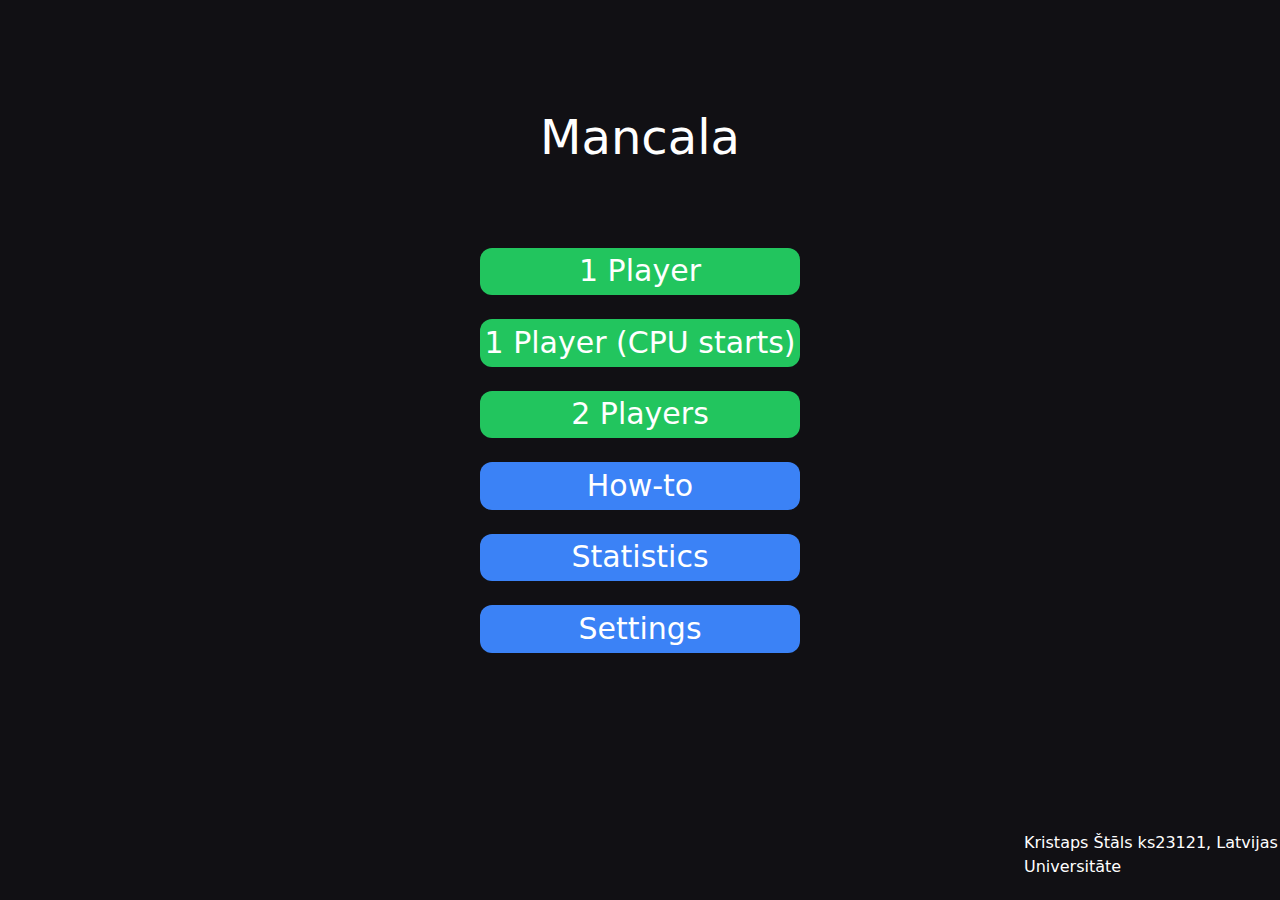
<file: index.html>
<!doctype html><html lang=""><head><meta charset="utf-8"><meta http-equiv="X-UA-Compatible" content="IE=edge"><meta name="viewport" content="width=device-width,initial-scale=1,maximum-scale=1,user-scalable=0"><link rel="icon" href="/favicon.png"><title>mancala-game</title><script defer="defer" src="/js/chunk-vendors.8f1b0afb.js"></script><script defer="defer" src="/js/app.62c00453.js"></script><link href="/css/app.26578be1.css" rel="stylesheet"></head><body><noscript><strong>We're sorry but mancala-game doesn't work properly without JavaScript enabled. Please enable it to continue.</strong></noscript><div id="app"></div></body></html>
</file>
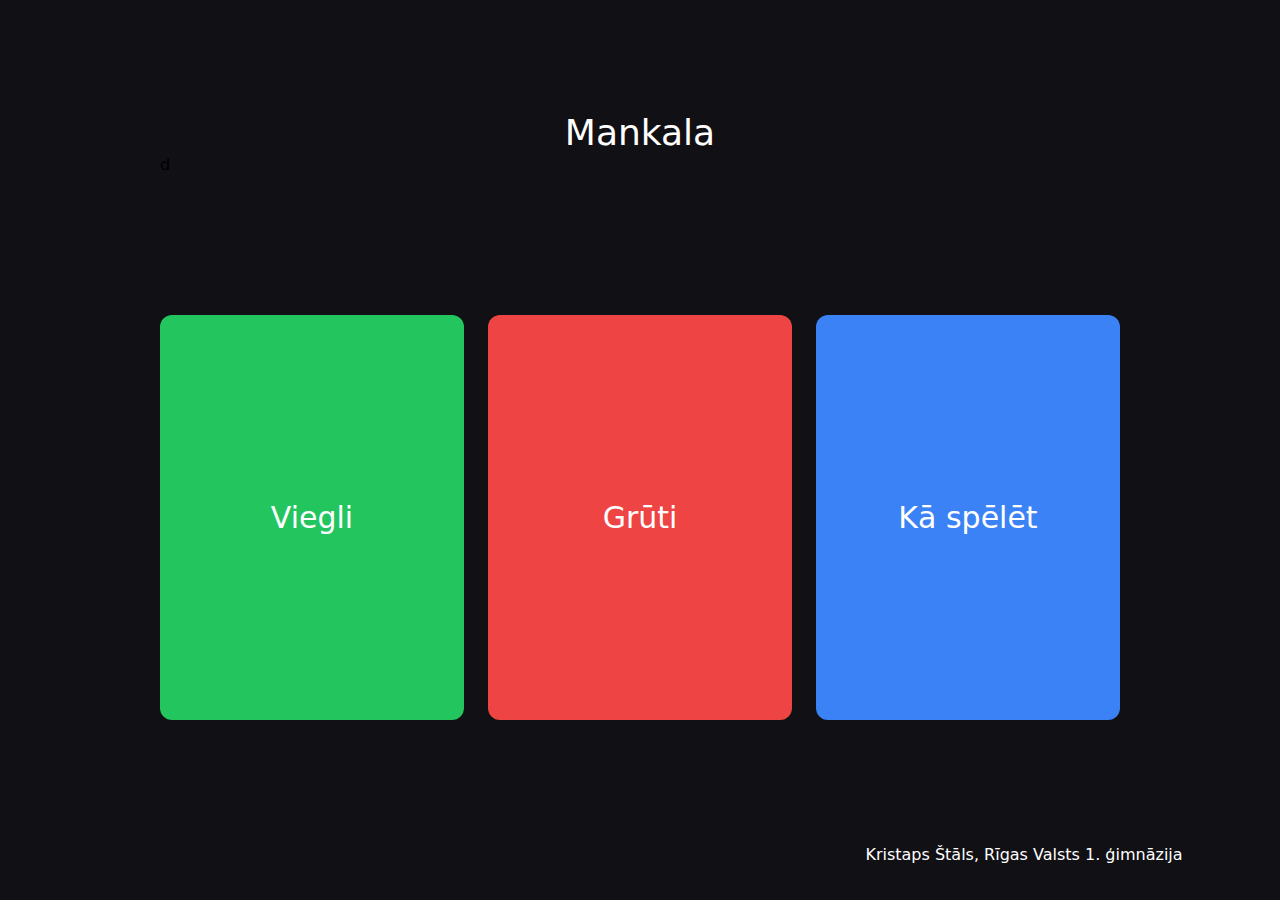
<file: vakars/index.html>
<!doctype html><html lang=""><head><meta charset="utf-8"><meta http-equiv="X-UA-Compatible" content="IE=edge"><meta name="viewport" content="width=device-width,initial-scale=1"><link rel="icon" href="/favicon.png"><title>mancala-game</title><script defer="defer" src="/js/chunk-vendors.c4b66e55.js"></script><script defer="defer" src="/js/app.85d4936a.js"></script><link href="/css/app.cf5b5dda.css" rel="stylesheet"></head><body><noscript><strong>We're sorry but mancala-game doesn't work properly without JavaScript enabled. Please enable it to continue.</strong></noscript><div id="app"></div></body></html>
</file>
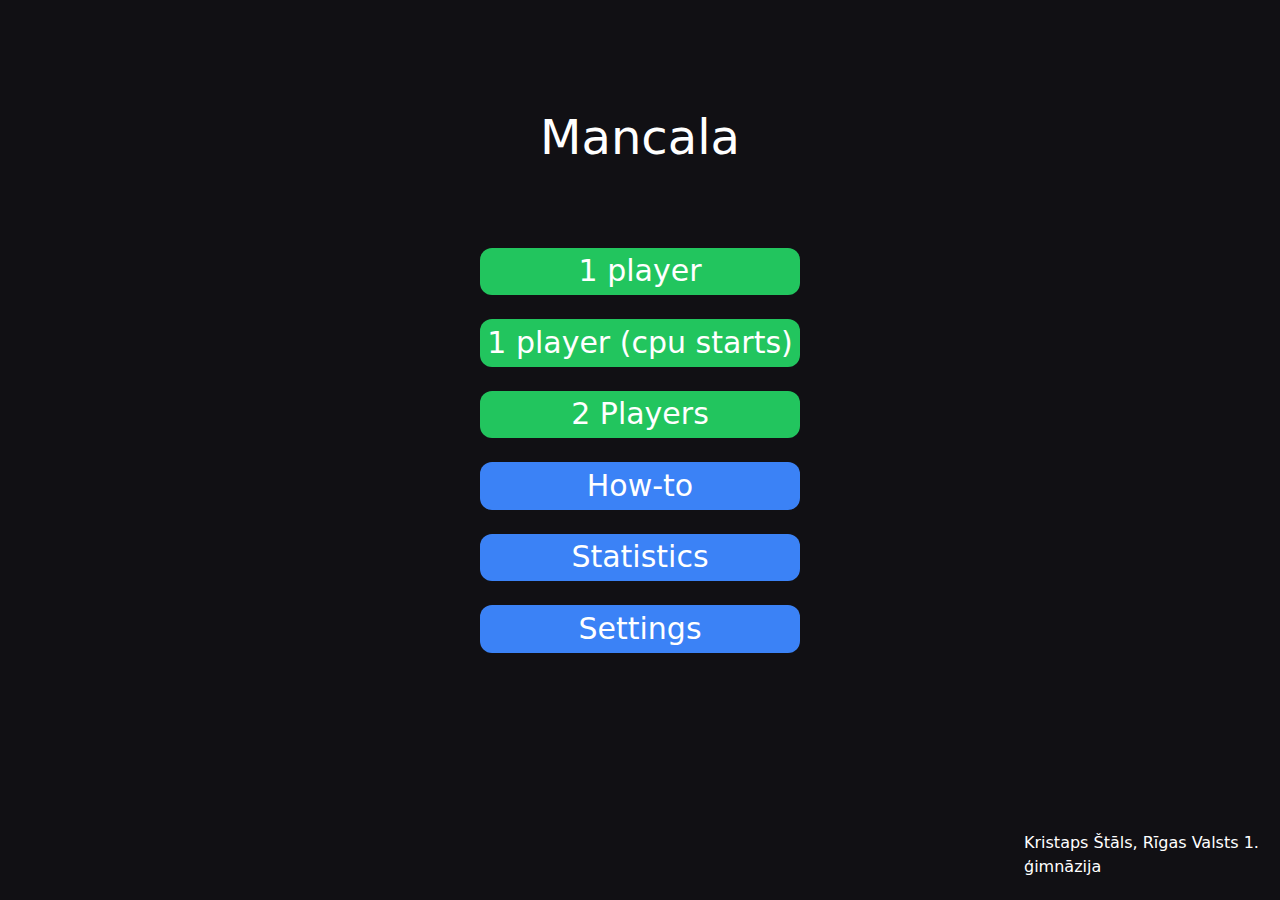
<file: wait.html>
<!doctype html><html lang=""><head><meta charset="utf-8"><meta http-equiv="X-UA-Compatible" content="IE=edge"><meta name="viewport" content="width=device-width,initial-scale=1"><link rel="icon" href="/favicon.ico"><title>mancala-game</title><script defer="defer" src="/js/chunk-vendors.929b7a42.js"></script><script defer="defer" src="/js/app.7d4ada41.js"></script><link href="/css/app.8dd0d8bf.css" rel="stylesheet"></head><body><noscript><strong>We're sorry but mancala-game doesn't work properly without JavaScript enabled. Please enable it to continue.</strong></noscript><div id="app"></div></body></html>
</file>
<file: css/app.26578be1.css>
/*
! tailwindcss v3.2.6 | MIT License | https://tailwindcss.com
*/*,:after,:before{box-sizing:border-box;border-width:0;border-style:solid;border-color:#e5e7eb}:after,:before{--tw-content:""}html{line-height:1.5;-webkit-text-size-adjust:100%;-moz-tab-size:4;-o-tab-size:4;tab-size:4;font-family:ui-sans-serif,system-ui,-apple-system,BlinkMacSystemFont,Segoe UI,Roboto,Helvetica Neue,Arial,Noto Sans,sans-serif,Apple Color Emoji,Segoe UI Emoji,Segoe UI Symbol,Noto Color Emoji;font-feature-settings:normal}body{margin:0;line-height:inherit}hr{height:0;color:inherit;border-top-width:1px}abbr:where([title]){-webkit-text-decoration:underline dotted;text-decoration:underline dotted}h1,h2,h3,h4,h5,h6{font-size:inherit;font-weight:inherit}a{color:inherit;text-decoration:inherit}b,strong{font-weight:bolder}code,kbd,pre,samp{font-family:ui-monospace,SFMono-Regular,Menlo,Monaco,Consolas,Liberation Mono,Courier New,monospace;font-size:1em}small{font-size:80%}sub,sup{font-size:75%;line-height:0;position:relative;vertical-align:baseline}sub{bottom:-.25em}sup{top:-.5em}table{text-indent:0;border-color:inherit;border-collapse:collapse}button,input,optgroup,select,textarea{font-family:inherit;font-size:100%;font-weight:inherit;line-height:inherit;color:inherit;margin:0;padding:0}button,select{text-transform:none}[type=button],[type=reset],[type=submit],button{-webkit-appearance:button;background-color:transparent;background-image:none}:-moz-focusring{outline:auto}:-moz-ui-invalid{box-shadow:none}progress{vertical-align:baseline}::-webkit-inner-spin-button,::-webkit-outer-spin-button{height:auto}[type=search]{-webkit-appearance:textfield;outline-offset:-2px}::-webkit-search-decoration{-webkit-appearance:none}::-webkit-file-upload-button{-webkit-appearance:button;font:inherit}summary{display:list-item}blockquote,dd,dl,figure,h1,h2,h3,h4,h5,h6,hr,p,pre{margin:0}fieldset{margin:0}fieldset,legend{padding:0}menu,ol,ul{list-style:none;margin:0;padding:0}textarea{resize:vertical}input::-moz-placeholder,textarea::-moz-placeholder{opacity:1;color:#9ca3af}input::placeholder,textarea::placeholder{opacity:1;color:#9ca3af}[role=button],button{cursor:pointer}:disabled{cursor:default}audio,canvas,embed,iframe,img,object,svg,video{display:block;vertical-align:middle}img,video{max-width:100%;height:auto}[hidden]{display:none}*,:after,:before{--tw-border-spacing-x:0;--tw-border-spacing-y:0;--tw-translate-x:0;--tw-translate-y:0;--tw-rotate:0;--tw-skew-x:0;--tw-skew-y:0;--tw-scale-x:1;--tw-scale-y:1;--tw-pan-x: ;--tw-pan-y: ;--tw-pinch-zoom: ;--tw-scroll-snap-strictness:proximity;--tw-ordinal: ;--tw-slashed-zero: ;--tw-numeric-figure: ;--tw-numeric-spacing: ;--tw-numeric-fraction: ;--tw-ring-inset: ;--tw-ring-offset-width:0px;--tw-ring-offset-color:#fff;--tw-ring-color:rgba(59,130,246,.5);--tw-ring-offset-shadow:0 0 #0000;--tw-ring-shadow:0 0 #0000;--tw-shadow:0 0 #0000;--tw-shadow-colored:0 0 #0000;--tw-blur: ;--tw-brightness: ;--tw-contrast: ;--tw-grayscale: ;--tw-hue-rotate: ;--tw-invert: ;--tw-saturate: ;--tw-sepia: ;--tw-drop-shadow: ;--tw-backdrop-blur: ;--tw-backdrop-brightness: ;--tw-backdrop-contrast: ;--tw-backdrop-grayscale: ;--tw-backdrop-hue-rotate: ;--tw-backdrop-invert: ;--tw-backdrop-opacity: ;--tw-backdrop-saturate: ;--tw-backdrop-sepia: }::backdrop{--tw-border-spacing-x:0;--tw-border-spacing-y:0;--tw-translate-x:0;--tw-translate-y:0;--tw-rotate:0;--tw-skew-x:0;--tw-skew-y:0;--tw-scale-x:1;--tw-scale-y:1;--tw-pan-x: ;--tw-pan-y: ;--tw-pinch-zoom: ;--tw-scroll-snap-strictness:proximity;--tw-ordinal: ;--tw-slashed-zero: ;--tw-numeric-figure: ;--tw-numeric-spacing: ;--tw-numeric-fraction: ;--tw-ring-inset: ;--tw-ring-offset-width:0px;--tw-ring-offset-color:#fff;--tw-ring-color:rgba(59,130,246,.5);--tw-ring-offset-shadow:0 0 #0000;--tw-ring-shadow:0 0 #0000;--tw-shadow:0 0 #0000;--tw-shadow-colored:0 0 #0000;--tw-blur: ;--tw-brightness: ;--tw-contrast: ;--tw-grayscale: ;--tw-hue-rotate: ;--tw-invert: ;--tw-saturate: ;--tw-sepia: ;--tw-drop-shadow: ;--tw-backdrop-blur: ;--tw-backdrop-brightness: ;--tw-backdrop-contrast: ;--tw-backdrop-grayscale: ;--tw-backdrop-hue-rotate: ;--tw-backdrop-invert: ;--tw-backdrop-opacity: ;--tw-backdrop-saturate: ;--tw-backdrop-sepia: }.absolute{position:absolute}.relative{position:relative}.left-1\/2{left:50%}.left-16{left:4rem}.top-1\/2{top:50%}.top-1\/3{top:33.333333%}.z-10{z-index:10}.float-left{float:left}.m-auto{margin:auto}.mx-auto{margin-left:auto;margin-right:auto}.mt-6{margin-top:1.5rem}.mt-auto{margin-top:auto}.flex{display:flex}.grid{display:grid}.h-1\/2{height:50%}.h-1\/4{height:25%}.h-3\/4{height:75%}.h-32{height:8rem}.h-full{height:100%}.h-screen{height:100vh}.w-1\/2{width:50%}.w-1\/4{width:25%}.w-1\/6{width:16.666667%}.w-3\/4{width:75%}.w-32{width:8rem}.w-4\/6{width:66.666667%}.w-full{width:100%}.w-screen{width:100vw}.transform{transform:translate(var(--tw-translate-x),var(--tw-translate-y)) rotate(var(--tw-rotate)) skewX(var(--tw-skew-x)) skewY(var(--tw-skew-y)) scaleX(var(--tw-scale-x)) scaleY(var(--tw-scale-y))}.select-none{-webkit-user-select:none;-moz-user-select:none;user-select:none}.grid-cols-6{grid-template-columns:repeat(6,minmax(0,1fr))}.gap-5{gap:1.25rem}.overflow-auto{overflow:auto}.overflow-hidden{overflow:hidden}.rounded{border-radius:.25rem}.rounded-3xl{border-radius:1.5rem}.rounded-md{border-radius:.375rem}.rounded-xl{border-radius:.75rem}.border{border-width:1px}.border-2{border-width:2px}.border-b-2{border-bottom-width:2px}.border-black{--tw-border-opacity:1;border-color:rgb(0 0 0/var(--tw-border-opacity))}.bg-blue-500{--tw-bg-opacity:1;background-color:rgb(59 130 246/var(--tw-bg-opacity))}.bg-red-500{--tw-bg-opacity:1;background-color:rgb(239 68 68/var(--tw-bg-opacity))}.bg-white{--tw-bg-opacity:1;background-color:rgb(255 255 255/var(--tw-bg-opacity))}.p-5{padding:1.25rem}.py-20{padding-top:5rem;padding-bottom:5rem}.text-center{text-align:center}.text-2xl{font-size:1.5rem;line-height:2rem}.text-3xl{font-size:1.875rem;line-height:2.25rem}.text-4xl{font-size:2.25rem;line-height:2.5rem}.text-5xl{font-size:3rem;line-height:1}.text-6xl{font-size:3.75rem;line-height:1}.text-9xl{font-size:8rem;line-height:1}.text-lg{font-size:1.125rem}.text-lg,.text-xl{line-height:1.75rem}.text-xl{font-size:1.25rem}.font-bold{font-weight:700}.text-black{--tw-text-opacity:1;color:rgb(0 0 0/var(--tw-text-opacity))}.text-blue-500{--tw-text-opacity:1;color:rgb(59 130 246/var(--tw-text-opacity))}.text-red-500{--tw-text-opacity:1;color:rgb(239 68 68/var(--tw-text-opacity))}.text-white{--tw-text-opacity:1;color:rgb(255 255 255/var(--tw-text-opacity))}.transition-all{transition-property:all;transition-timing-function:cubic-bezier(.4,0,.2,1);transition-duration:.15s}.duration-1000{transition-duration:1s}.fromup{animation:up_to_middle 1.5s cubic-bezier(.23,.46,.2,1)}@keyframes up_to_middle{0%{transform:translateY(-125%)}to{transform:translateY(0)}}.fromup100{animation:fromup100 1.5s cubic-bezier(.23,.46,.2,1)}@keyframes fromup100{0%{transform:translateY(-100%)}to{transform:translateY(0)}}.fromup500{animation:fromup500 1.5s cubic-bezier(.23,.46,.2,1)}@keyframes fromup500{0%{transform:translateY(-500%)}to{transform:translateY(0)}}.todown{animation:middle_to_down .75s cubic-bezier(.23,.46,.2,1);animation-fill-mode:forwards}@keyframes middle_to_down{0%{transform:translateY(0)}to{transform:translateY(150%)}}.todownfast{animation:todownfast .75s cubic-bezier(.23,.46,.2,1);animation-fill-mode:forwards}@keyframes todownfast{0%{transform:translateY(0)}to{transform:translateY(1125%)}}.todown100{animation:todown100 .75s cubic-bezier(.23,.46,.2,1);animation-fill-mode:forwards}@keyframes todown100{0%{transform:translateY(0)}to{transform:translateY(100%)}}.fromleft{animation:fromleft 1.25s cubic-bezier(.23,.46,.2,1)}@keyframes fromleft{0%{transform:translateX(-110%)}to{transform:translateX(0)}}.toright{animation:toright .75s cubic-bezier(.23,.46,.2,1);animation-fill-mode:forwards}@keyframes toright{0%{transform:translateX(0)}to{transform:translateX(110%)}}ol li{list-style-type:decimal}ol li,ul li{display:list-item;list-style-position:inside}ul li{list-style-type:square}.gameAnimLeft{animation:gameAnimLeft 1s cubic-bezier(.23,.46,.2,1)}@keyframes gameAnimLeft{0%{transform:translateX(-250%)}to{transform:translateX(0)}}.gameAnimUp{animation:gameAnimUp 1s cubic-bezier(.23,.46,.2,1) .33s;animation-fill-mode:backwards}@keyframes gameAnimUp{0%{transform:translateY(-250%)}to{transform:translateX(0)}}.gameAnimRight{animation:gameAnimRight 1s cubic-bezier(.23,.46,.2,1)}@keyframes gameAnimRight{0%{transform:translateX(250%)}to{transform:translateX(0)}}.gameAnimDown{animation:gameAnimDown 1s cubic-bezier(.23,.46,.2,1) .33s;animation-fill-mode:backwards}@keyframes gameAnimDown{0%{transform:translateY(250%)}to{transform:translateX(0)}}.gameAnimNameUp{animation:gameAnimNameUp 1s cubic-bezier(.23,.46,.2,1) .66s;animation-fill-mode:backwards}@keyframes gameAnimNameUp{0%{transform:translateY(-100%)}to{transform:translateX(0)}}.gameAnimNameDown{animation:gameAnimNameDown 1s cubic-bezier(.23,.46,.2,1) .66s;animation-fill-mode:backwards}@keyframes gameAnimNameDown{0%{transform:translateY(100%)}to{transform:translateX(0)}}.gameAnimCloseButton{animation:gameAnimCloseButton 1s cubic-bezier(.23,.46,.2,1) 1s;animation-fill-mode:backwards}@keyframes gameAnimCloseButton{0%{transform:translateY(-100%)}to{transform:translateX(0)}}html{--main-bg-color:#111014;background-color:var(--main-bg-color);margin:0;height:100%;overflow:hidden}.defaulttext{font-family:Times New Roman,Times,serif}.defaultbutton{border-radius:.25rem;padding-left:.5rem;padding-right:.5rem;border-width:1px;border-color:#767676;background-color:#efefef}.defaultbutton:hover{border-color:#4f4f4f;background-color:#e5e5e5}.anchor-center{transform:translate(-50%,-50%)}.btn-green{border-radius:.75rem;--tw-bg-opacity:1;background-color:rgb(34 197 94/var(--tw-bg-opacity));--tw-text-opacity:1;color:rgb(255 255 255/var(--tw-text-opacity))}.btn-green:hover{--tw-bg-opacity:1;background-color:rgb(21 128 61/var(--tw-bg-opacity))}.btn-blue{border-radius:.75rem;--tw-bg-opacity:1;background-color:rgb(59 130 246/var(--tw-bg-opacity));--tw-text-opacity:1;color:rgb(255 255 255/var(--tw-text-opacity))}.btn-blue:hover{--tw-bg-opacity:1;background-color:rgb(29 78 216/var(--tw-bg-opacity))}.btn-red{border-radius:.75rem;--tw-bg-opacity:1;background-color:rgb(239 68 68/var(--tw-bg-opacity));--tw-text-opacity:1;color:rgb(255 255 255/var(--tw-text-opacity))}.btn-red:hover{--tw-bg-opacity:1;background-color:rgb(185 28 28/var(--tw-bg-opacity))}.main-menu-button{font-size:1.875rem;line-height:2.25rem;transition-property:color,background-color,border-color,outline-color,text-decoration-color,fill,stroke,opacity,box-shadow,transform,filter,-webkit-backdrop-filter;transition-property:color,background-color,border-color,outline-color,text-decoration-color,fill,stroke,opacity,box-shadow,transform,filter,backdrop-filter;transition-property:color,background-color,border-color,outline-color,text-decoration-color,fill,stroke,opacity,box-shadow,transform,filter,backdrop-filter,-webkit-backdrop-filter;transition-timing-function:cubic-bezier(.4,0,.2,1);transition-duration:.15s}.player1pocketbg{--tw-bg-opacity:1;background-color:rgb(29 78 216/var(--tw-bg-opacity))}.player2pocketbg{--tw-bg-opacity:1;background-color:rgb(185 28 28/var(--tw-bg-opacity))}.player1popup{--tw-text-opacity:1;color:rgb(147 197 253/var(--tw-text-opacity))}.player2popup{--tw-text-opacity:1;color:rgb(252 165 165/var(--tw-text-opacity))}.enlarge{transform:scale(1);transition:all .2s cubic-bezier(.23,.46,.2,1)}.enlarge:hover{transform:scale(1.5)}.popupAnim{animation:popupAnim 1s cubic-bezier(.17,.67,.1,1);animation-fill-mode:both}@keyframes popupAnim{0%{transform:translateY(-60%)}60%{transform:translateY(0)}70%{transform:translateY(0)}to{transform:translateY(100%)}}.highlightPocket{border-width:2px;--tw-border-opacity:1;border-color:rgb(0 0 0/var(--tw-border-opacity));transform:scale(1.1);transition:all .2s cubic-bezier(.23,.46,.2,1)}.bumpAnim{animation:bump .1s cubic-bezier(.23,.46,.2,1)}@keyframes bump{0%{transform:scale(1)}20%{transform:scale(1.05)}to{transform:scale(1)}}input::-webkit-inner-spin-button,input::-webkit-outer-spin-button{-webkit-appearance:none;margin:0}#main-menu-main{height:75%;top:12.5%}#main-menu-grid,#main-menu-main{position:absolute;width:50%;left:25%}#main-menu-grid{display:grid;height:60%;top:20%}#author-name{height:10%;width:20%;top:90%;left:80%}@media (max-width:1000px) or (max-height:800px){#main-menu-main{width:90%;left:5%}#main-menu-grid{left:0;display:flex;width:100%;justify-content:space-between}#main-menu-grid :first-child{margin-top:1.5rem}.main-menu-button{font-size:.875rem;line-height:1.25rem;flex-basis:15%}#author-name{top:77.5%;width:25%;left:70%}#howto-title{font-size:1.5rem;line-height:2rem}#howto-main-text{padding-top:.5rem;padding-bottom:.5rem;font-size:.75rem;line-height:1rem}.exit-button{height:50%;width:75%;border-radius:.125rem;font-size:.875rem;line-height:1.25rem}#settings-title{font-size:1.5rem;line-height:2rem}#settings-form{padding-top:2.5rem;padding-bottom:2.5rem;font-size:.875rem;line-height:1.25rem}#statistics-title{font-size:1.5rem;line-height:2rem}#statistics-main{padding-top:.5rem;padding-bottom:.5rem;font-size:.75rem;line-height:1rem}#pocket-container{border-radius:.5rem}.mobile-text-5xl{font-size:3rem;line-height:1}.mobile-text-lg{font-size:1.125rem;line-height:1.75rem}.mobile-text-xs{font-size:.75rem;line-height:1rem}.pocket-holder{gap:.25rem;padding:.25rem}}#portraitWarning{display:none;background-color:var(--main-bg-color)}@media screen and (orientation:portrait){#portraitWarning{display:block}}
</file>
<file: css/app.cf5b5dda.css>
/*
! tailwindcss v3.2.6 | MIT License | https://tailwindcss.com
*/*,:after,:before{box-sizing:border-box;border-width:0;border-style:solid;border-color:#e5e7eb}:after,:before{--tw-content:""}html{line-height:1.5;-webkit-text-size-adjust:100%;-moz-tab-size:4;-o-tab-size:4;tab-size:4;font-family:ui-sans-serif,system-ui,-apple-system,BlinkMacSystemFont,Segoe UI,Roboto,Helvetica Neue,Arial,Noto Sans,sans-serif,Apple Color Emoji,Segoe UI Emoji,Segoe UI Symbol,Noto Color Emoji;font-feature-settings:normal}body{margin:0;line-height:inherit}hr{height:0;color:inherit;border-top-width:1px}abbr:where([title]){-webkit-text-decoration:underline dotted;text-decoration:underline dotted}h1,h2,h3,h4,h5,h6{font-size:inherit;font-weight:inherit}a{color:inherit;text-decoration:inherit}b,strong{font-weight:bolder}code,kbd,pre,samp{font-family:ui-monospace,SFMono-Regular,Menlo,Monaco,Consolas,Liberation Mono,Courier New,monospace;font-size:1em}small{font-size:80%}sub,sup{font-size:75%;line-height:0;position:relative;vertical-align:baseline}sub{bottom:-.25em}sup{top:-.5em}table{text-indent:0;border-color:inherit;border-collapse:collapse}button,input,optgroup,select,textarea{font-family:inherit;font-size:100%;font-weight:inherit;line-height:inherit;color:inherit;margin:0;padding:0}button,select{text-transform:none}[type=button],[type=reset],[type=submit],button{-webkit-appearance:button;background-color:transparent;background-image:none}:-moz-focusring{outline:auto}:-moz-ui-invalid{box-shadow:none}progress{vertical-align:baseline}::-webkit-inner-spin-button,::-webkit-outer-spin-button{height:auto}[type=search]{-webkit-appearance:textfield;outline-offset:-2px}::-webkit-search-decoration{-webkit-appearance:none}::-webkit-file-upload-button{-webkit-appearance:button;font:inherit}summary{display:list-item}blockquote,dd,dl,figure,h1,h2,h3,h4,h5,h6,hr,p,pre{margin:0}fieldset{margin:0}fieldset,legend{padding:0}menu,ol,ul{list-style:none;margin:0;padding:0}textarea{resize:vertical}input::-moz-placeholder,textarea::-moz-placeholder{opacity:1;color:#9ca3af}input::placeholder,textarea::placeholder{opacity:1;color:#9ca3af}[role=button],button{cursor:pointer}:disabled{cursor:default}audio,canvas,embed,iframe,img,object,svg,video{display:block;vertical-align:middle}img,video{max-width:100%;height:auto}[hidden]{display:none}*,:after,:before{--tw-border-spacing-x:0;--tw-border-spacing-y:0;--tw-translate-x:0;--tw-translate-y:0;--tw-rotate:0;--tw-skew-x:0;--tw-skew-y:0;--tw-scale-x:1;--tw-scale-y:1;--tw-pan-x: ;--tw-pan-y: ;--tw-pinch-zoom: ;--tw-scroll-snap-strictness:proximity;--tw-ordinal: ;--tw-slashed-zero: ;--tw-numeric-figure: ;--tw-numeric-spacing: ;--tw-numeric-fraction: ;--tw-ring-inset: ;--tw-ring-offset-width:0px;--tw-ring-offset-color:#fff;--tw-ring-color:rgba(59,130,246,.5);--tw-ring-offset-shadow:0 0 #0000;--tw-ring-shadow:0 0 #0000;--tw-shadow:0 0 #0000;--tw-shadow-colored:0 0 #0000;--tw-blur: ;--tw-brightness: ;--tw-contrast: ;--tw-grayscale: ;--tw-hue-rotate: ;--tw-invert: ;--tw-saturate: ;--tw-sepia: ;--tw-drop-shadow: ;--tw-backdrop-blur: ;--tw-backdrop-brightness: ;--tw-backdrop-contrast: ;--tw-backdrop-grayscale: ;--tw-backdrop-hue-rotate: ;--tw-backdrop-invert: ;--tw-backdrop-opacity: ;--tw-backdrop-saturate: ;--tw-backdrop-sepia: }::backdrop{--tw-border-spacing-x:0;--tw-border-spacing-y:0;--tw-translate-x:0;--tw-translate-y:0;--tw-rotate:0;--tw-skew-x:0;--tw-skew-y:0;--tw-scale-x:1;--tw-scale-y:1;--tw-pan-x: ;--tw-pan-y: ;--tw-pinch-zoom: ;--tw-scroll-snap-strictness:proximity;--tw-ordinal: ;--tw-slashed-zero: ;--tw-numeric-figure: ;--tw-numeric-spacing: ;--tw-numeric-fraction: ;--tw-ring-inset: ;--tw-ring-offset-width:0px;--tw-ring-offset-color:#fff;--tw-ring-color:rgba(59,130,246,.5);--tw-ring-offset-shadow:0 0 #0000;--tw-ring-shadow:0 0 #0000;--tw-shadow:0 0 #0000;--tw-shadow-colored:0 0 #0000;--tw-blur: ;--tw-brightness: ;--tw-contrast: ;--tw-grayscale: ;--tw-hue-rotate: ;--tw-invert: ;--tw-saturate: ;--tw-sepia: ;--tw-drop-shadow: ;--tw-backdrop-blur: ;--tw-backdrop-brightness: ;--tw-backdrop-contrast: ;--tw-backdrop-grayscale: ;--tw-backdrop-hue-rotate: ;--tw-backdrop-invert: ;--tw-backdrop-opacity: ;--tw-backdrop-saturate: ;--tw-backdrop-sepia: }.absolute{position:absolute}.relative{position:relative}.m-auto{margin:auto}.mx-auto{margin-left:auto;margin-right:auto}.ml-6{margin-left:1.5rem}.mt-14{margin-top:3.5rem}.mt-auto{margin-top:auto}.flex{display:flex}.grid{display:grid}.h-1\/2{height:50%}.h-1\/4{height:25%}.h-3\/4{height:75%}.h-full{height:100%}.w-1\/2{width:50%}.w-1\/4{width:25%}.w-1\/6{width:16.666667%}.w-2\/3{width:66.666667%}.w-3\/4{width:75%}.w-4\/6{width:66.666667%}.w-full{width:100%}.flex-1{flex:1 1 0%}.transform{transform:translate(var(--tw-translate-x),var(--tw-translate-y)) rotate(var(--tw-rotate)) skewX(var(--tw-skew-x)) skewY(var(--tw-skew-y)) scaleX(var(--tw-scale-x)) scaleY(var(--tw-scale-y))}.select-none{-webkit-user-select:none;-moz-user-select:none;user-select:none}.grid-cols-6{grid-template-columns:repeat(6,minmax(0,1fr))}.gap-1{gap:.25rem}.overflow-hidden{overflow:hidden}.rounded-xl{border-radius:.75rem}.border-2{border-width:2px}.border-b-2{border-bottom-width:2px}.bg-blue-500{--tw-bg-opacity:1;background-color:rgb(59 130 246/var(--tw-bg-opacity))}.bg-red-500{--tw-bg-opacity:1;background-color:rgb(239 68 68/var(--tw-bg-opacity))}.p-1{padding:.25rem}.py-2{padding-top:.5rem;padding-bottom:.5rem}.py-20{padding-top:5rem;padding-bottom:5rem}.text-center{text-align:center}.text-2xl{font-size:1.5rem;line-height:2rem}.text-3xl{font-size:1.875rem;line-height:2.25rem}.text-4xl{font-size:2.25rem;line-height:2.5rem}.text-5xl{font-size:3rem;line-height:1}.text-6xl{font-size:3.75rem;line-height:1}.text-sm{font-size:.875rem;line-height:1.25rem}.text-xl{font-size:1.25rem;line-height:1.75rem}.text-black{--tw-text-opacity:1;color:rgb(0 0 0/var(--tw-text-opacity))}.text-blue-500{--tw-text-opacity:1;color:rgb(59 130 246/var(--tw-text-opacity))}.text-red-500{--tw-text-opacity:1;color:rgb(239 68 68/var(--tw-text-opacity))}.text-white{--tw-text-opacity:1;color:rgb(255 255 255/var(--tw-text-opacity))}.transition-all{transition-property:all;transition-timing-function:cubic-bezier(.4,0,.2,1);transition-duration:.15s}.duration-1000{transition-duration:1s}body,html{overflow-x:hidden;overflow-y:hidden;max-width:100%}.fromup{animation:up_to_middle 1.5s cubic-bezier(.23,.46,.2,1)}@keyframes up_to_middle{0%{transform:translateY(-125%)}to{transform:translateY(0)}}.fromup100{animation:fromup100 1.5s cubic-bezier(.23,.46,.2,1)}@keyframes fromup100{0%{transform:translateY(-100%)}to{transform:translateY(0)}}.fromup500{animation:fromup500 1.5s cubic-bezier(.23,.46,.2,1)}@keyframes fromup500{0%{transform:translateY(-500%)}to{transform:translateY(0)}}.todown{animation:middle_to_down .75s cubic-bezier(.23,.46,.2,1);animation-fill-mode:forwards}@keyframes middle_to_down{0%{transform:translateY(0)}to{transform:translateY(150%)}}.todownfast{animation:todownfast .75s cubic-bezier(.23,.46,.2,1);animation-fill-mode:forwards}@keyframes todownfast{0%{transform:translateY(0)}to{transform:translateY(1125%)}}.todown100{animation:todown100 .75s cubic-bezier(.23,.46,.2,1);animation-fill-mode:forwards}@keyframes todown100{0%{transform:translateY(0)}to{transform:translateY(100%)}}.gameAnimLeft{animation:gameAnimLeft 1s cubic-bezier(.23,.46,.2,1)}@keyframes gameAnimLeft{0%{transform:translateX(-250%)}to{transform:translateX(0)}}.gameAnimUp{animation:gameAnimUp 1s cubic-bezier(.23,.46,.2,1) .33s;animation-fill-mode:backwards}@keyframes gameAnimUp{0%{transform:translateY(-250%)}to{transform:translateX(0)}}.gameAnimRight{animation:gameAnimRight 1s cubic-bezier(.23,.46,.2,1)}@keyframes gameAnimRight{0%{transform:translateX(250%)}to{transform:translateX(0)}}.gameAnimDown{animation:gameAnimDown 1s cubic-bezier(.23,.46,.2,1) .33s;animation-fill-mode:backwards}@keyframes gameAnimDown{0%{transform:translateY(250%)}to{transform:translateX(0)}}.gameAnimNameUp{animation:gameAnimNameUp 1s cubic-bezier(.23,.46,.2,1) .66s;animation-fill-mode:backwards}@keyframes gameAnimNameUp{0%{transform:translateY(-100%)}to{transform:translateX(0)}}.gameAnimNameDown{animation:gameAnimNameDown 1s cubic-bezier(.23,.46,.2,1) .66s;animation-fill-mode:backwards}@keyframes gameAnimNameDown{0%{transform:translateY(100%)}to{transform:translateX(0)}}.gameAnimCloseButton{animation:gameAnimCloseButton 1s cubic-bezier(.23,.46,.2,1) 1s;animation-fill-mode:backwards}@keyframes gameAnimCloseButton{0%{transform:translateY(-100%)}to{transform:translateX(0)}}html{background-color:#111014;margin:0;height:100%;overflow:hidden}.btn-green{border-radius:.75rem;--tw-bg-opacity:1;background-color:rgb(34 197 94/var(--tw-bg-opacity));--tw-text-opacity:1;color:rgb(255 255 255/var(--tw-text-opacity))}.btn-green:hover{--tw-bg-opacity:1;background-color:rgb(21 128 61/var(--tw-bg-opacity))}.btn-blue{border-radius:.75rem;--tw-bg-opacity:1;background-color:rgb(59 130 246/var(--tw-bg-opacity));--tw-text-opacity:1;color:rgb(255 255 255/var(--tw-text-opacity))}.btn-blue:hover{--tw-bg-opacity:1;background-color:rgb(29 78 216/var(--tw-bg-opacity))}.btn-red{border-radius:.75rem;--tw-bg-opacity:1;background-color:rgb(239 68 68/var(--tw-bg-opacity));--tw-text-opacity:1;color:rgb(255 255 255/var(--tw-text-opacity))}.btn-red:hover{--tw-bg-opacity:1;background-color:rgb(185 28 28/var(--tw-bg-opacity))}.main-menu-button{font-size:1.875rem;line-height:2.25rem;transition-property:color,background-color,border-color,outline-color,text-decoration-color,fill,stroke,opacity,box-shadow,transform,filter,-webkit-backdrop-filter;transition-property:color,background-color,border-color,outline-color,text-decoration-color,fill,stroke,opacity,box-shadow,transform,filter,backdrop-filter;transition-property:color,background-color,border-color,outline-color,text-decoration-color,fill,stroke,opacity,box-shadow,transform,filter,backdrop-filter,-webkit-backdrop-filter;transition-timing-function:cubic-bezier(.4,0,.2,1);transition-duration:.15s}.player1pocketbg{--tw-bg-opacity:1;background-color:rgb(29 78 216/var(--tw-bg-opacity))}.player2pocketbg{--tw-bg-opacity:1;background-color:rgb(185 28 28/var(--tw-bg-opacity))}.player1popup{--tw-text-opacity:1;color:rgb(147 197 253/var(--tw-text-opacity))}.player2popup{--tw-text-opacity:1;color:rgb(252 165 165/var(--tw-text-opacity))}.enlarge{transition:all .2s cubic-bezier(.23,.46,.2,1)}.enlarge,.enlarge:hover{transform:scale(1)}.popupAnim{animation:popupAnim 1s cubic-bezier(.17,.67,.1,1);animation-fill-mode:both}@keyframes popupAnim{0%{transform:translateY(-60%)}60%{transform:translateY(0)}70%{transform:translateY(0)}to{transform:translateY(100%)}}.highlightPocket{border-width:2px;--tw-border-opacity:1;border-color:rgb(0 0 0/var(--tw-border-opacity));transform:scale(1.1);transition:all .2s cubic-bezier(.23,.46,.2,1)}.bumpAnim{animation:bump .1s cubic-bezier(.23,.46,.2,1)}@keyframes bump{0%{transform:scale(1)}20%{transform:scale(1.05)}to{transform:scale(1)}}input::-webkit-inner-spin-button,input::-webkit-outer-spin-button{-webkit-appearance:none;margin:0}
</file>
<file: css/app.8dd0d8bf.css>
/*
! tailwindcss v3.2.6 | MIT License | https://tailwindcss.com
*/*,:after,:before{box-sizing:border-box;border-width:0;border-style:solid;border-color:#e5e7eb}:after,:before{--tw-content:""}html{line-height:1.5;-webkit-text-size-adjust:100%;-moz-tab-size:4;-o-tab-size:4;tab-size:4;font-family:ui-sans-serif,system-ui,-apple-system,BlinkMacSystemFont,Segoe UI,Roboto,Helvetica Neue,Arial,Noto Sans,sans-serif,Apple Color Emoji,Segoe UI Emoji,Segoe UI Symbol,Noto Color Emoji;font-feature-settings:normal}body{margin:0;line-height:inherit}hr{height:0;color:inherit;border-top-width:1px}abbr:where([title]){-webkit-text-decoration:underline dotted;text-decoration:underline dotted}h1,h2,h3,h4,h5,h6{font-size:inherit;font-weight:inherit}a{color:inherit;text-decoration:inherit}b,strong{font-weight:bolder}code,kbd,pre,samp{font-family:ui-monospace,SFMono-Regular,Menlo,Monaco,Consolas,Liberation Mono,Courier New,monospace;font-size:1em}small{font-size:80%}sub,sup{font-size:75%;line-height:0;position:relative;vertical-align:baseline}sub{bottom:-.25em}sup{top:-.5em}table{text-indent:0;border-color:inherit;border-collapse:collapse}button,input,optgroup,select,textarea{font-family:inherit;font-size:100%;font-weight:inherit;line-height:inherit;color:inherit;margin:0;padding:0}button,select{text-transform:none}[type=button],[type=reset],[type=submit],button{-webkit-appearance:button;background-color:transparent;background-image:none}:-moz-focusring{outline:auto}:-moz-ui-invalid{box-shadow:none}progress{vertical-align:baseline}::-webkit-inner-spin-button,::-webkit-outer-spin-button{height:auto}[type=search]{-webkit-appearance:textfield;outline-offset:-2px}::-webkit-search-decoration{-webkit-appearance:none}::-webkit-file-upload-button{-webkit-appearance:button;font:inherit}summary{display:list-item}blockquote,dd,dl,figure,h1,h2,h3,h4,h5,h6,hr,p,pre{margin:0}fieldset{margin:0}fieldset,legend{padding:0}menu,ol,ul{list-style:none;margin:0;padding:0}textarea{resize:vertical}input::-moz-placeholder,textarea::-moz-placeholder{opacity:1;color:#9ca3af}input::placeholder,textarea::placeholder{opacity:1;color:#9ca3af}[role=button],button{cursor:pointer}:disabled{cursor:default}audio,canvas,embed,iframe,img,object,svg,video{display:block;vertical-align:middle}img,video{max-width:100%;height:auto}[hidden]{display:none}*,:after,:before{--tw-border-spacing-x:0;--tw-border-spacing-y:0;--tw-translate-x:0;--tw-translate-y:0;--tw-rotate:0;--tw-skew-x:0;--tw-skew-y:0;--tw-scale-x:1;--tw-scale-y:1;--tw-pan-x: ;--tw-pan-y: ;--tw-pinch-zoom: ;--tw-scroll-snap-strictness:proximity;--tw-ordinal: ;--tw-slashed-zero: ;--tw-numeric-figure: ;--tw-numeric-spacing: ;--tw-numeric-fraction: ;--tw-ring-inset: ;--tw-ring-offset-width:0px;--tw-ring-offset-color:#fff;--tw-ring-color:rgba(59,130,246,.5);--tw-ring-offset-shadow:0 0 #0000;--tw-ring-shadow:0 0 #0000;--tw-shadow:0 0 #0000;--tw-shadow-colored:0 0 #0000;--tw-blur: ;--tw-brightness: ;--tw-contrast: ;--tw-grayscale: ;--tw-hue-rotate: ;--tw-invert: ;--tw-saturate: ;--tw-sepia: ;--tw-drop-shadow: ;--tw-backdrop-blur: ;--tw-backdrop-brightness: ;--tw-backdrop-contrast: ;--tw-backdrop-grayscale: ;--tw-backdrop-hue-rotate: ;--tw-backdrop-invert: ;--tw-backdrop-opacity: ;--tw-backdrop-saturate: ;--tw-backdrop-sepia: }::backdrop{--tw-border-spacing-x:0;--tw-border-spacing-y:0;--tw-translate-x:0;--tw-translate-y:0;--tw-rotate:0;--tw-skew-x:0;--tw-skew-y:0;--tw-scale-x:1;--tw-scale-y:1;--tw-pan-x: ;--tw-pan-y: ;--tw-pinch-zoom: ;--tw-scroll-snap-strictness:proximity;--tw-ordinal: ;--tw-slashed-zero: ;--tw-numeric-figure: ;--tw-numeric-spacing: ;--tw-numeric-fraction: ;--tw-ring-inset: ;--tw-ring-offset-width:0px;--tw-ring-offset-color:#fff;--tw-ring-color:rgba(59,130,246,.5);--tw-ring-offset-shadow:0 0 #0000;--tw-ring-shadow:0 0 #0000;--tw-shadow:0 0 #0000;--tw-shadow-colored:0 0 #0000;--tw-blur: ;--tw-brightness: ;--tw-contrast: ;--tw-grayscale: ;--tw-hue-rotate: ;--tw-invert: ;--tw-saturate: ;--tw-sepia: ;--tw-drop-shadow: ;--tw-backdrop-blur: ;--tw-backdrop-brightness: ;--tw-backdrop-contrast: ;--tw-backdrop-grayscale: ;--tw-backdrop-hue-rotate: ;--tw-backdrop-invert: ;--tw-backdrop-opacity: ;--tw-backdrop-saturate: ;--tw-backdrop-sepia: }.absolute{position:absolute}.left-1\/4{left:25%}.m-auto{margin:auto}.mt-6{margin-top:1.5rem}.flex{display:flex}.grid{display:grid}.h-1\/2{height:50%}.h-1\/4{height:25%}.h-3\/4{height:75%}.h-full{height:100%}.w-1\/2{width:50%}.w-1\/6{width:16.666667%}.w-3\/4{width:75%}.w-4\/6{width:66.666667%}.w-full{width:100%}.select-none{-webkit-user-select:none;-moz-user-select:none;user-select:none}.grid-cols-6{grid-template-columns:repeat(6,minmax(0,1fr))}.gap-5{gap:1.25rem}.rounded-3xl{border-radius:1.5rem}.border-2{border-width:2px}.bg-blue-500{--tw-bg-opacity:1;background-color:rgb(59 130 246/var(--tw-bg-opacity))}.bg-red-500{--tw-bg-opacity:1;background-color:rgb(239 68 68/var(--tw-bg-opacity))}.p-20{padding:5rem}.p-5{padding:1.25rem}.text-center{text-align:center}.text-3xl{font-size:1.875rem;line-height:2.25rem}.text-4xl{font-size:2.25rem;line-height:2.5rem}.text-5xl{font-size:3rem;line-height:1}.text-6xl{font-size:3.75rem;line-height:1}.text-9xl{font-size:8rem;line-height:1}.text-xl{font-size:1.25rem;line-height:1.75rem}.text-blue-500{--tw-text-opacity:1;color:rgb(59 130 246/var(--tw-text-opacity))}.text-red-500{--tw-text-opacity:1;color:rgb(239 68 68/var(--tw-text-opacity))}.text-white{--tw-text-opacity:1;color:rgb(255 255 255/var(--tw-text-opacity))}.fromup{animation:up_to_middle 1.5s cubic-bezier(.23,.46,.2,1)}@keyframes up_to_middle{0%{transform:translateY(-125%)}to{transform:translateY(0)}}.fromup100{animation:fromup100 1.5s cubic-bezier(.23,.46,.2,1)}@keyframes fromup100{0%{transform:translateY(-100%)}to{transform:translateY(0)}}.todown{animation:middle_to_down .75s cubic-bezier(.23,.46,.2,1);animation-fill-mode:forwards}@keyframes middle_to_down{0%{transform:translateY(0)}to{transform:translateY(150%)}}.todownfast{animation:todownfast .75s cubic-bezier(.23,.46,.2,1);animation-fill-mode:forwards}@keyframes todownfast{0%{transform:translateY(0)}to{transform:translateY(1125%)}}.todown100{animation:todown100 .75s cubic-bezier(.23,.46,.2,1);animation-fill-mode:forwards}@keyframes todown100{0%{transform:translateY(0)}to{transform:translateY(100%)}}.gameAnimLeft{animation:gameAnimLeft 1s cubic-bezier(.23,.46,.2,1)}@keyframes gameAnimLeft{0%{transform:translateX(-250%)}to{transform:translateX(0)}}.gameAnimUp{animation:gameAnimUp 1s cubic-bezier(.23,.46,.2,1) .33s;animation-fill-mode:backwards}@keyframes gameAnimUp{0%{transform:translateY(-250%)}to{transform:translateX(0)}}.gameAnimRight{animation:gameAnimRight 1s cubic-bezier(.23,.46,.2,1)}@keyframes gameAnimRight{0%{transform:translateX(250%)}to{transform:translateX(0)}}.gameAnimDown{animation:gameAnimDown 1s cubic-bezier(.23,.46,.2,1) .33s;animation-fill-mode:backwards}@keyframes gameAnimDown{0%{transform:translateY(250%)}to{transform:translateX(0)}}.gameAnimNameUp{animation:gameAnimNameUp 1s cubic-bezier(.23,.46,.2,1) .66s;animation-fill-mode:backwards}@keyframes gameAnimNameUp{0%{transform:translateY(-100%)}to{transform:translateX(0)}}.gameAnimNameDown{animation:gameAnimNameDown 1s cubic-bezier(.23,.46,.2,1) .66s;animation-fill-mode:backwards}@keyframes gameAnimNameDown{0%{transform:translateY(100%)}to{transform:translateX(0)}}.gameAnimCloseButton{animation:gameAnimCloseButton 1s cubic-bezier(.23,.46,.2,1) 1s;animation-fill-mode:backwards}@keyframes gameAnimCloseButton{0%{transform:translateY(-100%)}to{transform:translateX(0)}}html{background-color:#111014;margin:0;height:100%;overflow:hidden}.btn-green{border-radius:.75rem;--tw-bg-opacity:1;background-color:rgb(34 197 94/var(--tw-bg-opacity));--tw-text-opacity:1;color:rgb(255 255 255/var(--tw-text-opacity))}.btn-green:hover{--tw-bg-opacity:1;background-color:rgb(21 128 61/var(--tw-bg-opacity))}.btn-blue{border-radius:.75rem;--tw-bg-opacity:1;background-color:rgb(59 130 246/var(--tw-bg-opacity));--tw-text-opacity:1;color:rgb(255 255 255/var(--tw-text-opacity))}.btn-blue:hover{--tw-bg-opacity:1;background-color:rgb(29 78 216/var(--tw-bg-opacity))}.btn-red{border-radius:.75rem;--tw-bg-opacity:1;background-color:rgb(239 68 68/var(--tw-bg-opacity));--tw-text-opacity:1;color:rgb(255 255 255/var(--tw-text-opacity))}.btn-red:hover{--tw-bg-opacity:1;background-color:rgb(185 28 28/var(--tw-bg-opacity))}.main-menu-button{font-size:1.875rem;line-height:2.25rem;transition-property:color,background-color,border-color,outline-color,text-decoration-color,fill,stroke,opacity,box-shadow,transform,filter,-webkit-backdrop-filter;transition-property:color,background-color,border-color,outline-color,text-decoration-color,fill,stroke,opacity,box-shadow,transform,filter,backdrop-filter;transition-property:color,background-color,border-color,outline-color,text-decoration-color,fill,stroke,opacity,box-shadow,transform,filter,backdrop-filter,-webkit-backdrop-filter;transition-timing-function:cubic-bezier(.4,0,.2,1);transition-duration:.15s}.player1pocketbg{--tw-bg-opacity:1;background-color:rgb(29 78 216/var(--tw-bg-opacity))}.player2pocketbg{--tw-bg-opacity:1;background-color:rgb(185 28 28/var(--tw-bg-opacity))}.player1popup{--tw-text-opacity:1;color:rgb(147 197 253/var(--tw-text-opacity))}.player2popup{--tw-text-opacity:1;color:rgb(252 165 165/var(--tw-text-opacity))}.enlarge{transform:scale(1);transition:all .2s cubic-bezier(.23,.46,.2,1)}.enlarge:hover{transform:scale(1.5)}.popupAnim{animation:popupAnim 1s cubic-bezier(.17,.67,.1,1);animation-fill-mode:both}@keyframes popupAnim{0%{transform:translateY(-60%)}60%{transform:translateY(0)}70%{transform:translateY(0)}to{transform:translateY(100%)}}.highlightPocket{border-width:2px;--tw-border-opacity:1;border-color:rgb(0 0 0/var(--tw-border-opacity));transform:scale(1.1);transition:all .2s cubic-bezier(.23,.46,.2,1)}.bumpAnim{animation:bump .1s cubic-bezier(.23,.46,.2,1)}@keyframes bump{0%{transform:scale(1)}20%{transform:scale(1.05)}to{transform:scale(1)}}
</file>
